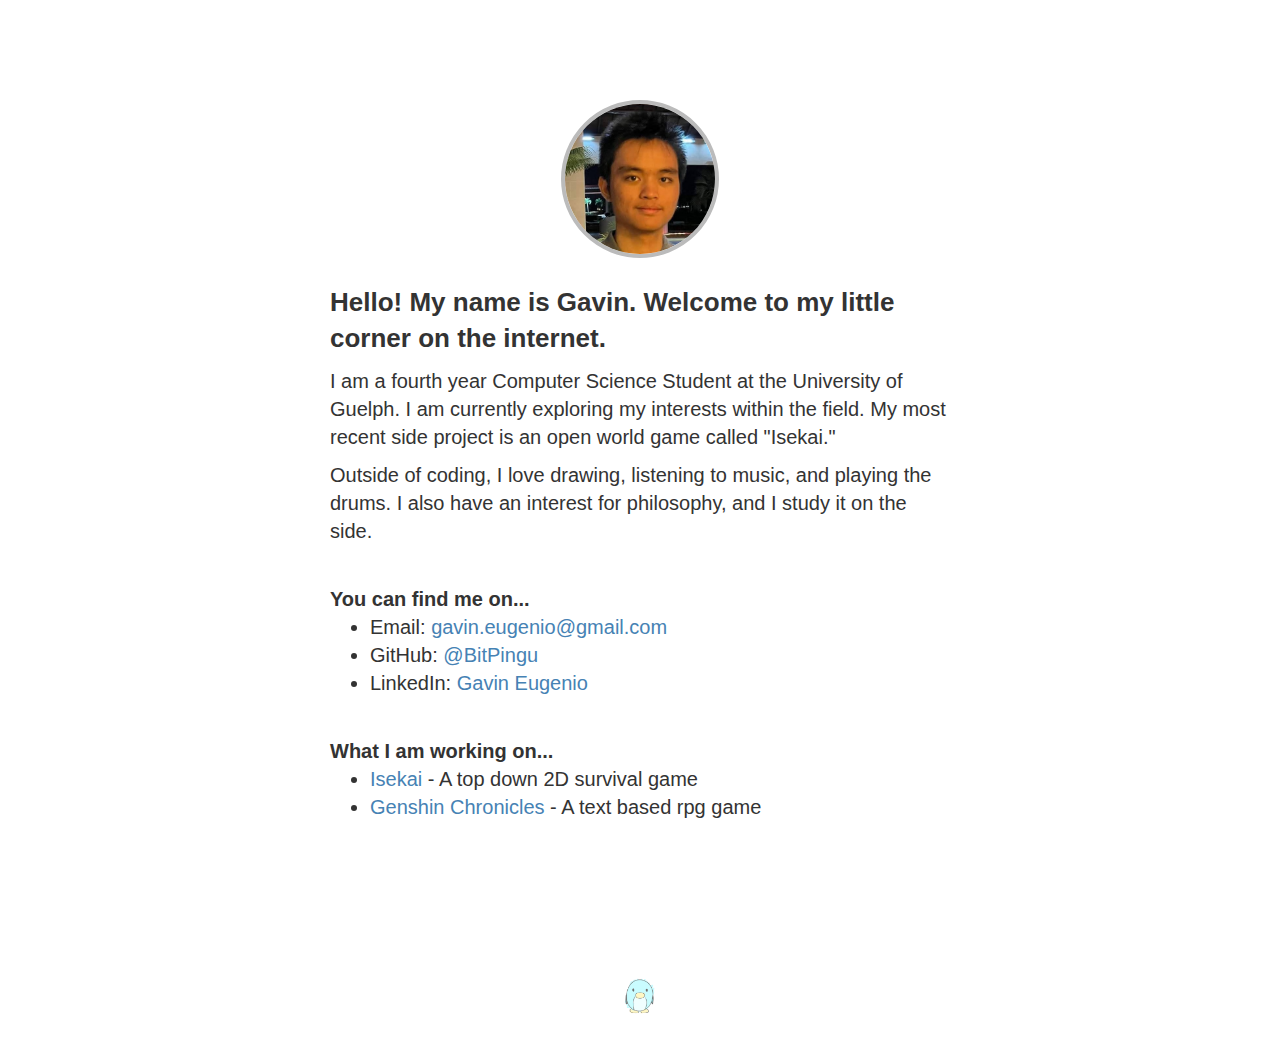
<file: index.html>
<!DOCTYPE html>
<html lang="en">
<head>
    <meta charset="UTF-8">
    <meta name="viewport" content="width=device-width, initial-scale=1.0">
    <title>Gavin Eugenio</title>
    <link rel="icon" type="image/x-icon" href="favicon.ico">
    <link rel="stylesheet" type="text/css" href="style.css">
    <script src="https://ajax.googleapis.com/ajax/libs/jquery/3.6.3/jquery.min.js"></script>
    <script src="script.js"></script>
</head>
<body>
    <div class="section">
        <div id="profile_body">
            <img id="profile_pic" src="me.png" alt="Photo of Gavin">
            <h3>Hello! My name is Gavin. Welcome to my little corner on the internet.</h3>
            <p>
                I am a fourth year Computer Science Student at the University of Guelph.
                I am currently exploring my interests within the field. 
                My most recent side project is an open world game called "Isekai."
            </p>
            <p>
                Outside of coding, I love drawing, listening to music, and playing the drums.
                I also have an interest for philosophy, and I study it on the side.
            </p>
        </div>
        <div id="socials_body">
            <h4>You can find me on...</h4>
            <ul>
                <li>Email: <a href="mailto:gavin.eugenio@gmail.com" target="_blank">gavin.eugenio@gmail.com</a></li>
                <li>GitHub: <a href="https://github.com/BitPingu" target="_blank">@BitPingu</a></li>
                <li>LinkedIn: <a href="https://www.linkedin.com/in/gavin-eugenio" target="_blank">Gavin Eugenio</a></li>
            </ul>
        </div>
        <div id="projects_body">
            <h4>What I am working on...</h4>
            <ul>
                <li><a href="https://github.com/BitPingu/isekai" target="_blank">Isekai</a> - A top down 2D survival game</li>
                <li><a href="https://github.com/BitPingu/genshin-chronicles" target="_blank">Genshin Chronicles</a> - A text based rpg game</li>
            </ul>
        </div>
    </div>
    <img id="peng_pic" src="pengpic2.png" alt="Drawing of Penguin">
</body>        
</html>
</file>
<file: style.css>
body {
    background-color: white;
    color: #333333;
    font-family: 'Helvetica', 'Courier New', sans-serif;
    margin: 0;
    text-align: left;
    line-height: 1.4
}

h1 {
    font-size: 64px;
}

h2 {
    font-size: 40px;
}

h3 {
    font-size: 26px;
    margin-bottom: 10px;
}

h4 {
    font-size: 20px;
    margin: 0;
}

p {
    font-size: 20px;
    margin: 0;
    margin-bottom: 10px;
}

ul {
    font-size: 20px;
    margin: 0;
}

a {
    font-size: 20px;
    color: #4682B4;
}

a:link {
    text-decoration: none;
}

a:visited {
    text-decoration: none;
}

a:hover {
    text-decoration: underline;
    color: #4169E1;
}

a:active {
    text-decoration: underline;
}

.section {
    /* border: 1px solid red; */
    margin: auto;
    width: 700px;
    margin-top: 100px;
    margin-bottom: 150px;
}

hr.solid {
    border-top: 1px solid #bbb;
}

#profile_pic {
    border: 4px solid #bbb;
    border-radius: 50%;
    display: block;
    margin: auto;
    margin-bottom: 25px;
    max-width: 150px; 
    height: auto;
    pointer-events: none;
    user-select: none;
}

#profile_body {
    /* border: 1px solid orange; */
    margin: 40px;
}

#socials_body {
    /* border: 1px solid orange; */
    margin: 40px;
}

#projects_body {
    /* border: 1px solid orange; */
    margin: 40px;
}

@media screen and (max-width: 800px) {
    .section {
        width: auto;
    }
}

#peng_pic {
    border-radius: 50%;
    display: block;
    margin: auto;
    margin-bottom: 25px;
    max-width: 50px; 
    height: auto;
    pointer-events: none;
    user-select: none;
}

#fourohfour_body {
    margin-top: 300px;
    text-align: center;
}
</file>
